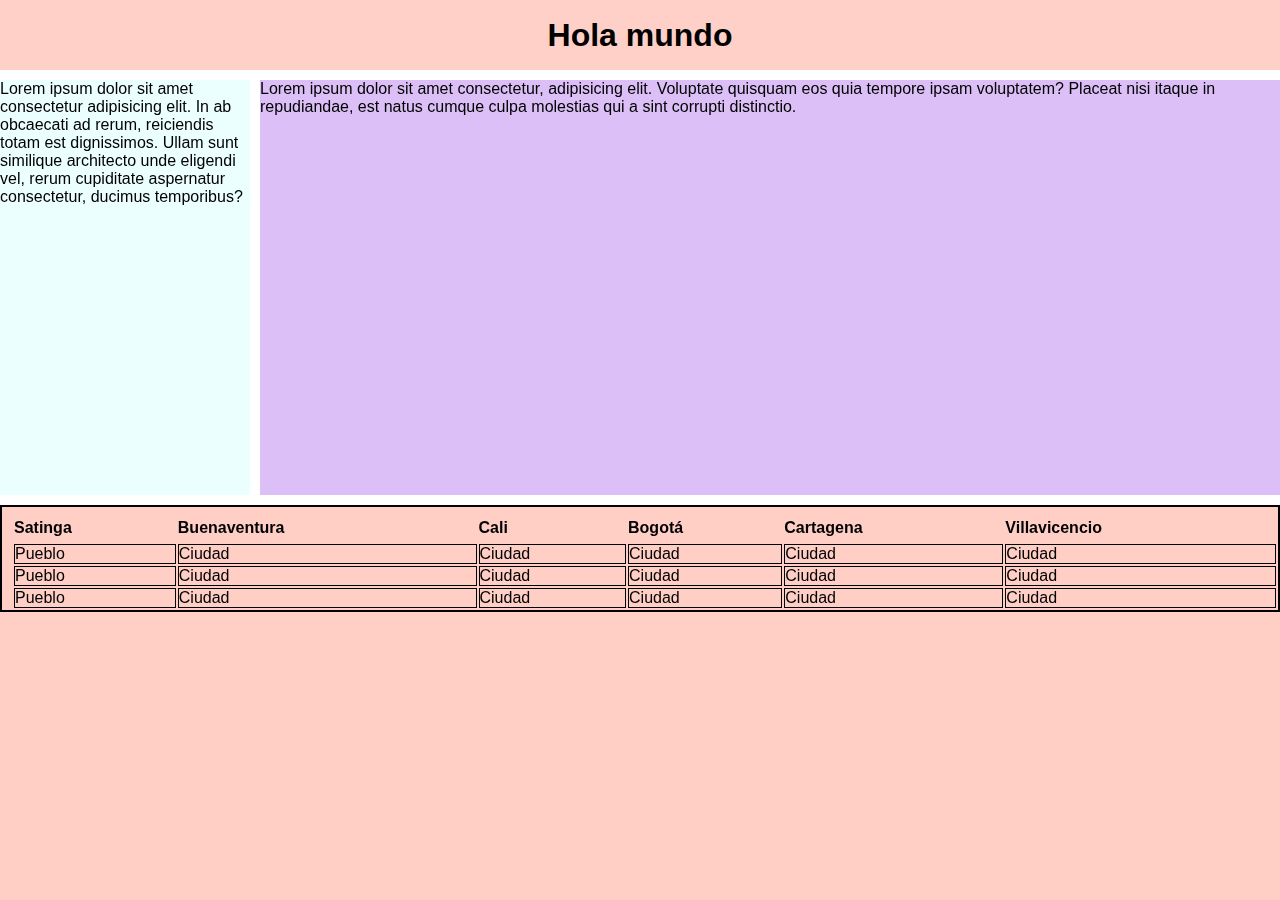
<file: OneDrive/Documentos/Semestre 2023-1 Séptimo semestre/Seminario de actualización 1/clase html y css/index.html>
<!DOCTYPE html>
<html lang="es">
<head>
    <meta charset="UTF-8">
    <meta http-equiv="X-UA-Compatible" content="IE=edge">
    <meta name="viewport" content="width=device-width, initial-scale=1.0">
    <title>Probando tag html</title>
    <link rel="stylesheet" href="style.css">
</head>
<body>
    <header>
        <h1>Hola mundo</h1>
    </header>
    
    <main>
        <p>
            Lorem ipsum dolor sit amet consectetur adipisicing elit. In ab obcaecati ad rerum, reiciendis totam est dignissimos. Ullam sunt similique architecto unde eligendi vel, rerum cupiditate aspernatur consectetur, ducimus temporibus?
        </p>        
    </main>
    <aside>
        <p>
            Lorem ipsum dolor sit amet consectetur, adipisicing elit. Voluptate quisquam eos quia tempore ipsam voluptatem? Placeat nisi itaque in repudiandae, est natus cumque culpa molestias qui a sint corrupti distinctio.
        </p>
    </aside>

    <footer>
        <table>
            <thead>
                <tr>
                    <th>Satinga</th>
                    <th>Buenaventura</th>
                    <th>Cali</th>
                    <th>Bogotá</th>
                    <th>Cartagena</th>
                    <th>Villavicencio</th>
                </tr>
            </thead>
            <tbody>
                <tr>
                    <td>Pueblo</td>
                    <td>Ciudad</td>
                    <td>Ciudad</td>
                    <td>Ciudad</td>
                    <td>Ciudad</td>
                    <td>Ciudad</td>
                </tr>                
                <tr>
                    <td>Pueblo</td>
                    <td>Ciudad</td>
                    <td>Ciudad</td>
                    <td>Ciudad</td>
                    <td>Ciudad</td>
                    <td>Ciudad</td>
                </tr>                
                <tr>
                    <td>Pueblo</td>
                    <td>Ciudad</td>
                    <td>Ciudad</td>
                    <td>Ciudad</td>
                    <td>Ciudad</td>
                    <td>Ciudad</td>
                </tr>                                
            </tbody>
        </table>
    </footer>
</body>
</html>
</file>
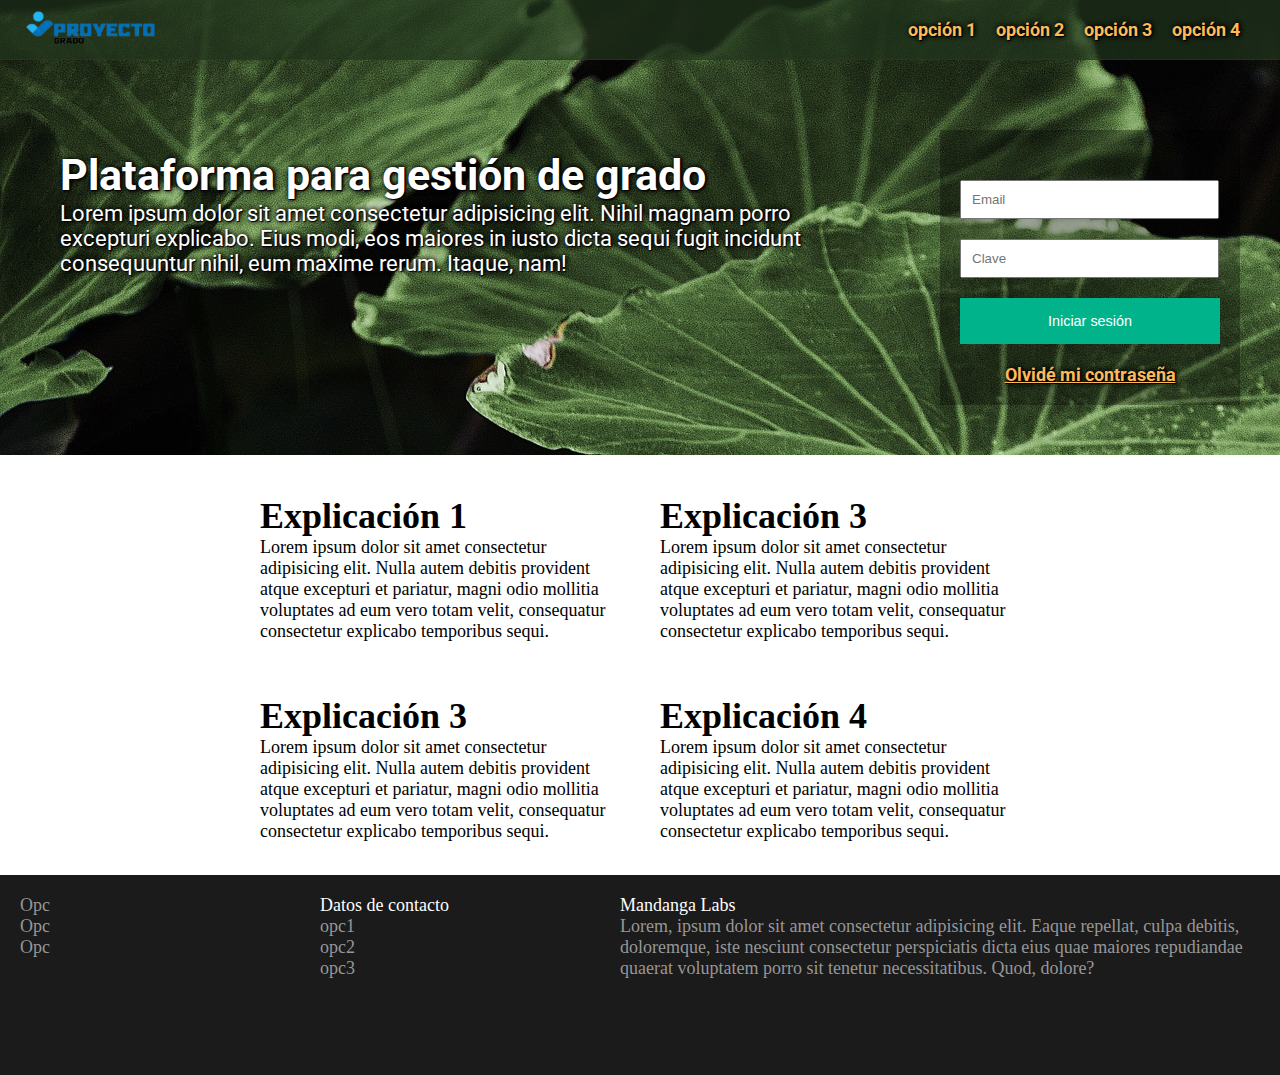
<file: OneDrive/Documentos/Semestre 2023-1 Séptimo semestre/Seminario de actualización 1/clase html y sass/index.html>
<!DOCTYPE html>
<html lang="es">
<head>
    <meta charset="UTF-8">
    <meta http-equiv="X-UA-Compatible" content="IE=edge">
    <meta name="viewport" content="width=device-width, initial-scale=1.0">
    <title>Aprendiendo SASS</title>
    <link rel="stylesheet" href="css/style.css">
</head>
<body>
    <header>
        <nav>
            <figure>
                <img src="images/proyectoGrado1.png" alt="Imagen de planta" id="logo">
                <img src="images/logo (3).png" alt="Logo pequeño" id="logo-mini">
            </figure>
            <ul>
                <li><a href="">opción 1</a></li>
                <li><a href="">opción 2</a></li>
                <li><a href="">opción 3</a></li>
                <li><a href="">opción 4</a></li>
            </ul>
        </nav>
        <section>
            <blockquote>
                <h1>Plataforma para gestión de grado</h1>
                <p>
                    Lorem ipsum dolor sit amet consectetur adipisicing elit. Nihil magnam porro excepturi explicabo. Eius modi, eos maiores in iusto dicta sequi fugit incidunt consequuntur nihil, eum maxime rerum. Itaque, nam!
                </p>
            </blockquote>
            <form>
                <input type="text" name="email" id="email" placeholder="Email">
                <input type="password" name="clave" id="clave" placeholder="Clave">
                <button>Iniciar sesión</button>
                <a href="">Olvidé mi contraseña</a>
            </form>
        </section>
    </header>
    <main>
        <section>
            <h1>Explicación 1</h1>
            <p>
                Lorem ipsum dolor sit amet consectetur adipisicing elit. Nulla autem debitis provident atque excepturi et pariatur, magni odio mollitia voluptates ad eum vero totam velit, consequatur consectetur explicabo temporibus sequi.
            </p>
        </section>
        <section>
            <h1>Explicación 3</h1>
            <p>
                Lorem ipsum dolor sit amet consectetur adipisicing elit. Nulla autem debitis provident atque excepturi et pariatur, magni odio mollitia voluptates ad eum vero totam velit, consequatur consectetur explicabo temporibus sequi.
            </p>
        </section>
        <section>
            <h1>Explicación 3</h1>
            <p>
                Lorem ipsum dolor sit amet consectetur adipisicing elit. Nulla autem debitis provident atque excepturi et pariatur, magni odio mollitia voluptates ad eum vero totam velit, consequatur consectetur explicabo temporibus sequi.
            </p>
        </section>
        <section>
            <h1>Explicación 4</h1>
            <p>
                Lorem ipsum dolor sit amet consectetur adipisicing elit. Nulla autem debitis provident atque excepturi et pariatur, magni odio mollitia voluptates ad eum vero totam velit, consequatur consectetur explicabo temporibus sequi.
            </p>
        </section>
    </main>
    <footer>
        <div class="pie pie1">
            <p>Opc</p>
            <p>Opc</p>
            <p>Opc</p>
        </div>
        <div class="pie pie2">
            <p class="titulo--footer">Datos de contacto</p>
            <p>opc1</p>
            <p>opc2</p>
            <p>opc3</p>
        </div>
        <div class="pie pie3">
            <p class="titulo--footer">Mandanga Labs</p>
            <p>Lorem, ipsum dolor sit amet consectetur adipisicing elit. Eaque repellat, culpa debitis, doloremque, iste nesciunt consectetur perspiciatis dicta eius quae maiores repudiandae quaerat voluptatem porro sit tenetur necessitatibus. Quod, dolore?</p>
        </div>
    </footer>
</body>
</html>
</file>
<file: OneDrive/Documentos/Semestre 2023-1 Séptimo semestre/Seminario de actualización 1/clase html y css/style.css>
* {
    margin: 0;
    padding: 0;
    box-sizing: border-box;
    
}

html, body{
    height: 100%;
}

body {
    font-family: Roboto, sans-serif;
    display: grid;
    grid-template-rows: 70px auto auto; 
    grid-template-columns: 250px auto;
    gap: 10px;
}

header {
    grid-row: 1;
    grid-column: 1 / span 2;
    display: flex;
    justify-content: center;
    position: sticky;
    align-items: center;
    background-color: rgba(255, 99, 71, 0.303);
}

main {
    background-color: rgba(0, 255, 255, 0.08);
    backdrop-filter: blur(5px);
}

aside {
    background-color: rgba(137, 43, 226, 0.302);
    backdrop-filter: blur(5px);
}

footer {
    grid-row: 3;
    grid-column: 1 / span 2;
    background-color: rgba(255, 99, 71, 0.312);
    backdrop-filter: blur(10px);
}

table {
    width: 100%;
    padding-left: 10px;
    text-align: left;
    border: 2px solid;
}

thead th {
    padding: 10px 0px 5px 0px;
}

tbody td {
    border: 1px solid;
}
</file>
<file: OneDrive/Documentos/Semestre 2023-1 Séptimo semestre/Seminario de actualización 1/clase html y sass/css/style.css>
@import url("https://fonts.googleapis.com/css2?family=Roboto:wght@500&family=Rubik+Bubbles&display=swap");
* {
  margin: 0;
  padding: 0;
}

body {
  min-height: 100vh;
  font-size: 18px;
}

a {
  color: rgb(255, 185, 87);
  font-weight: bold;
  text-shadow: 1px 1px 1px black, 1px 1px 5px black, 1px -1px 5px black;
}

header {
  font-family: "Roboto", sans-serif;
  background: url("../images/Planta (1).jpg");
}
header nav {
  display: grid;
  grid-template-columns: 240px 1fr;
  background: rgba(33, 52, 29, 0.7);
  padding: 5px 20px;
  border-bottom: 1px solid rgba(13, 78, 41, 0.4784313725);
}
header nav ul {
  display: inline-flex;
  align-items: center;
  justify-content: flex-end;
}
header nav ul li {
  margin-right: 20px;
  list-style: none;
}
header nav ul a {
  text-decoration: none;
}
header section {
  display: grid;
  grid-template-columns: 1fr 300px;
  padding: 50px 20px;
  -moz-column-gap: 100px;
       column-gap: 100px;
}
header section blockquote {
  color: white;
  text-shadow: 1px 1px 1px black, 1px 1px 5px black, 1px -1px 5px black;
  font-size: 1.2em;
  padding: 20px;
}
header section form {
  background: rgba(0, 0, 0, 0.3);
  padding: 20px;
  padding-top: 50px;
}
header section form input, header section form button {
  margin-bottom: 20px;
}
header section form input {
  padding: 10px;
  width: calc(100% - 25px);
}
header section form button {
  width: 100%;
  font-size: 0.8em;
  background: rgb(0, 179, 139);
  padding: 15px;
  border: none;
  color: white;
  cursor: pointer;
}
header section form a {
  display: block;
  text-align: center;
}

main {
  flex-grow: 1;
  display: grid;
  justify-content: center;
  grid-template-rows: 200px 200px;
  grid-template-columns: 400px 400px;
  gap: 10;
}

section {
  margin: 20px;
}

footer {
  display: grid;
  justify-content: space-around;
  background-color: rgb(27, 27, 27);
  grid-template-rows: 100px 100px auto;
  grid-template-columns: 300px 300px auto;
  color: #979797;
}

.pie {
  padding: 20px;
}

.titulo--footer {
  color: white;
}

@media screen and (max-width: 500px) {
  header {
    background-image: linear-gradient(225deg, #ff9a2b 0, #ff883b 10%, #ff7647 20%, #ff624f 30%, #ff4e55 40%, #ff3858 50%, #e72259 60%, #d1095b 70%, #bd005c 80%, #ab005e 90%, #9b0060 100%);
  }
  header nav {
    grid-template-columns: 40px 1fr;
    border-bottom: none;
  }
  blockquote {
    display: none;
  }
  #logo {
    display: none;
  }
  header section {
    grid-template-columns: 1fr;
  }
  header section form {
    background: rgba(0, 0, 0, 0.6);
  }
  footer {
    grid-template-rows: 110px 110px auto;
    grid-template-columns: 90px 110px 1fr;
  }
  main {
    grid-template-columns: 1fr;
    padding: 30px 5px;
  }
  main section {
    border-bottom: 3px solid rgb(239, 237, 255);
  }
}
@media screen and (min-width: 500px) {
  body {
    background: rgb(255, 255, 255);
  }
  #logo-mini {
    display: none;
  }
}/*# sourceMappingURL=style.css.map */
</file>
